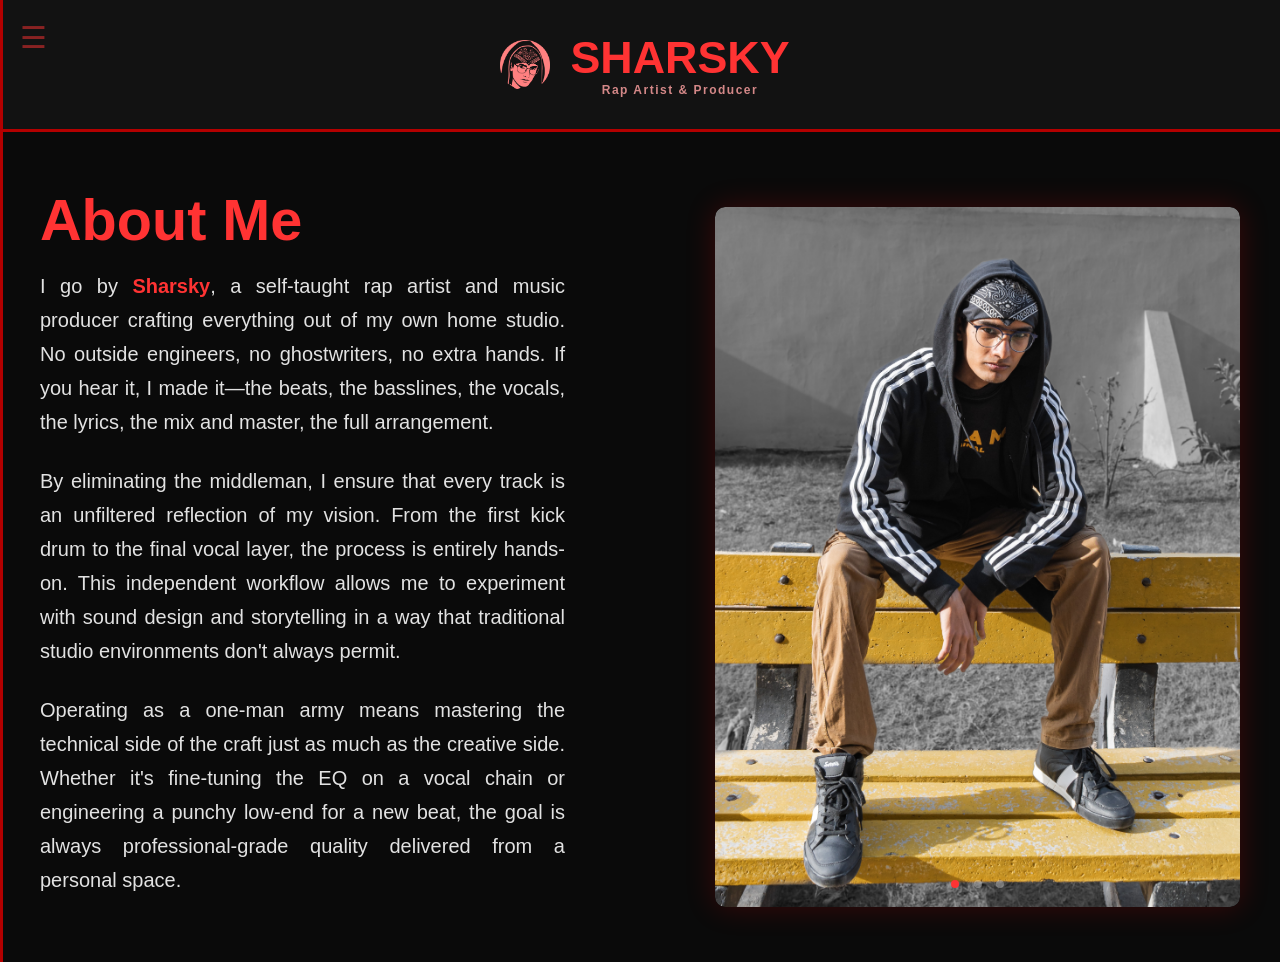
<file: index.html>
<!DOCTYPE html>
<html lang="en">
<head>
    <meta charset="UTF-8">
    <meta name="viewport" content="width=device-width, initial-scale=1.0">
    <title>Sharsky | Home</title>
    <link rel="stylesheet" href="style.css">
    <link rel="stylesheet" href="index.css">
</head>
<body id="home-page" class="preload">

    <input type="checkbox" id="nav-toggle" checked>
    <label for="nav-toggle" id="toggle-btn">☰</label>

    <header>
         <img src="Logos/sharsky-logo.png" alt="Sharsky Logo" class="logo">
         <div class="title-group">
             <h1>SHARSKY</h1> 
             <h5>Rap Artist & Producer</h5>
         </div>
    </header>

    <nav id="sidebar">
        <a href="index.html" id="nav-about">About</a>
        <a href="skills.html" id="nav-skills">Skills</a>
        <a href="music.html" id="nav-music">Music</a>
        <a href="contact.html" id="nav-contact">Contact</a>
    </nav>

    <div class="container">
        <div class="hero-split">
            
            <div class="left-side">
                <h2 class="section-title">About Me</h2>
                <div class="hero-text">
                    <p>
                        I go by <strong>Sharsky</strong>, a self-taught rap artist and music producer crafting everything out of my own home studio.
                         No outside engineers, no ghostwriters, no extra hands. If you hear it, I made it—the beats, the basslines, the vocals, the lyrics, 
                         the mix and master, the full arrangement.
                    </p>    
                    <p>
                        By eliminating the middleman, I ensure that every track is an unfiltered reflection of my vision. 
                        From the first kick drum to the final vocal layer, the process is entirely hands-on. This independent workflow allows me to 
                        experiment with sound design and storytelling in a way that traditional studio environments don't always permit.
                    </p>
                    <p>
                        Operating as a one-man army means mastering the technical side of the craft just as much as the creative side. 
                        Whether it's fine-tuning the EQ on a vocal chain or engineering a punchy low-end for a new beat, the goal is always 
                        professional-grade quality delivered from a personal space.
                    </p>
                </div>
            </div>

            <div class="carousel-wrapper">
                <input type="radio" name="carousel" id="slide1" checked>
                <input type="radio" name="carousel" id="slide2">
                <input type="radio" name="carousel" id="slide3">

                <div class="carousel-images">
                    <div class="slide"><img src="images/DSC03852.jpg" alt="Artist Photo 1"></div>
                    <div class="slide"><img src="images/DSC03897.jpg" alt="Artist Photo 2"></div>
                    <div class="slide"><img src="images/take 1.jpg" alt="Artist Photo 3"></div>
                </div>

                <div class="carousel-dots">
                    <label for="slide1"></label>
                    <label for="slide2"></label>
                    <label for="slide3"></label>
                </div>
            </div>
        </div>
    </div>

    <script>
        window.addEventListener("load", () => {
            setTimeout(() => document.body.classList.remove("preload"), 100);
        });
    </script>
</body>
</html>
</file>
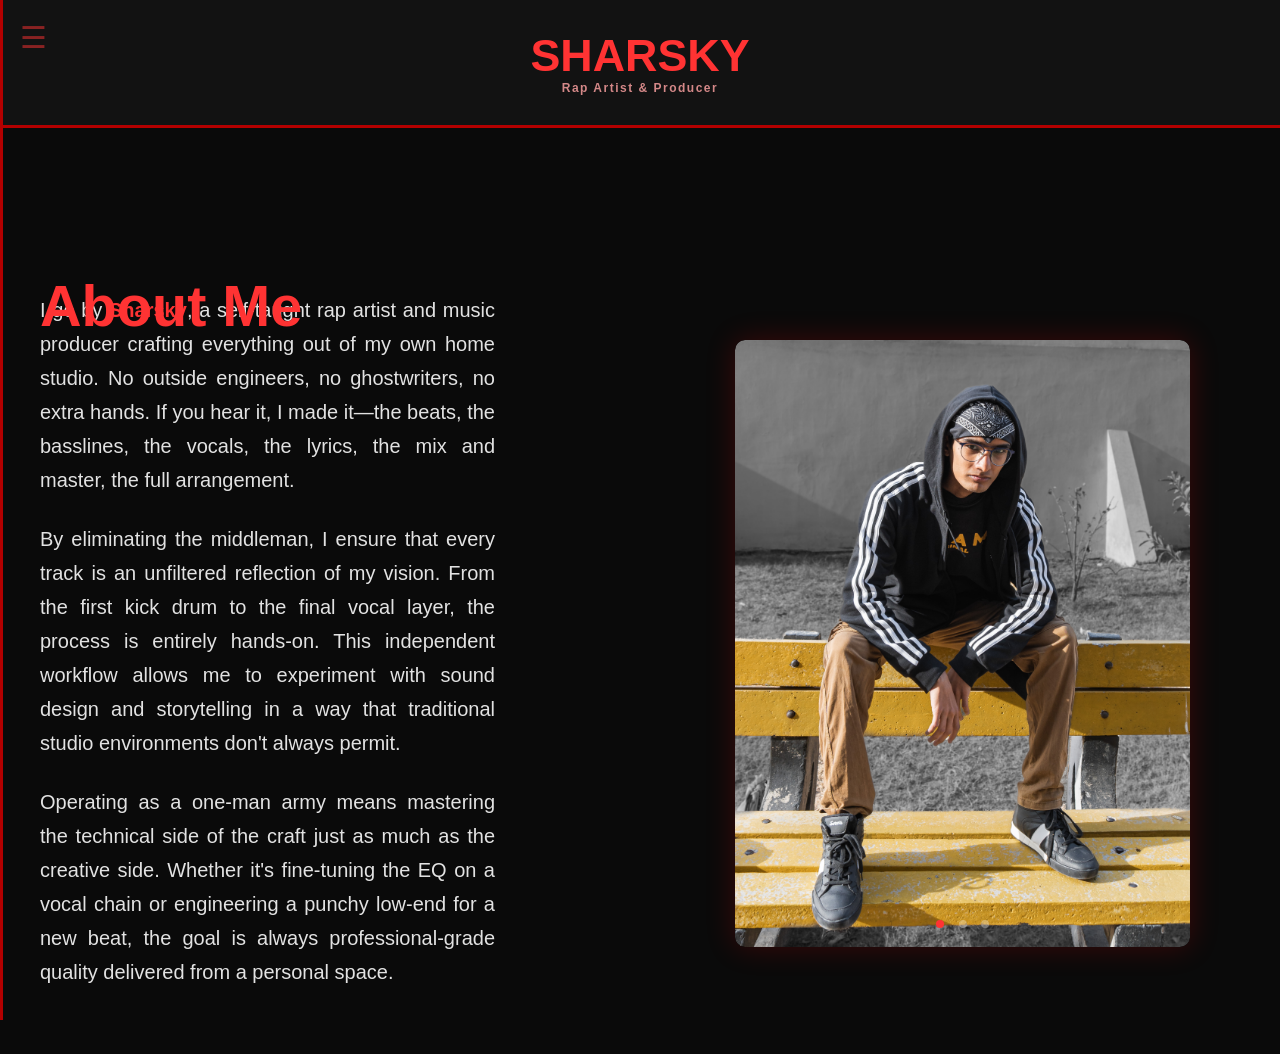
<file: ict project/index.html>
<!DOCTYPE html>
<html lang="en">
<head>
    <meta charset="UTF-8">
    <meta name="viewport" content="width=device-width, initial-scale=1.0">
    <title>Sharsky | Home</title>
    <link rel="stylesheet" href="style.css">
    <link rel="stylesheet" href="index.css">
</head>
<body id="home-page" class="preload">

    <input type="checkbox" id="nav-toggle" checked>
    <label for="nav-toggle" id="toggle-btn">☰</label>

    <header>
         <h1>SHARSKY</h1> 
         <h5>Rap Artist & Producer</h5>
    </header>

    <nav id="sidebar">
        <a href="index.html" id="nav-about">About</a>
        <a href="skills.html" id="nav-skills">Skills</a>
        <a href="music.html" id="nav-music">Music</a>
        <a href="contact.html" id="nav-contact">Contact</a>
    </nav>

    <div class="container">
        <h2 class="section-title">About Me</h2>
        
        <div class="hero-split">
            
            <div class="hero-text">
                <p>
                    I go by <strong>Sharsky</strong>, a self-taught rap artist and music producer crafting everything out of my own home studio.
                     No outside engineers, no ghostwriters, no extra hands. If you hear it, I made it—the beats, the basslines, the vocals, the lyrics, 
                     the mix and master, the full arrangement.
                </p>    
                <p>
                    By eliminating the middleman, I ensure that every track is an unfiltered reflection of my vision. 
                    From the first kick drum to the final vocal layer, the process is entirely hands-on. This independent workflow allows me to 
                    experiment with sound design and storytelling in a way that traditional studio environments don't always permit.
                </p>
                <p>
                    Operating as a one-man army means mastering the technical side of the craft just as much as the creative side. 
                    Whether it's fine-tuning the EQ on a vocal chain or engineering a punchy low-end for a new beat, the goal is always 
                    professional-grade quality delivered from a personal space.
                </p>
            </div>

            <div class="carousel-wrapper">
                <input type="radio" name="carousel" id="slide1" checked>
                <input type="radio" name="carousel" id="slide2">
                <input type="radio" name="carousel" id="slide3">

                <div class="carousel-images">
                    <div class="slide"><img src="images/DSC03852.jpg" alt="Artist Photo 1"></div>
                    <div class="slide"><img src="images/DSC03897.jpg" alt="Artist Photo 2"></div>
                    <div class="slide"><img src="images/take 1.jpg" alt="Artist Photo 3"></div>
                </div>

                <div class="carousel-dots">
                    <label for="slide1"></label>
                    <label for="slide2"></label>
                    <label for="slide3"></label>
                </div>
            </div>
        </div>
    </div>

    <script>
        window.addEventListener("load", () => {
            setTimeout(() => document.body.classList.remove("preload"), 100);
        });
    </script>
</body>
</html>
</file>
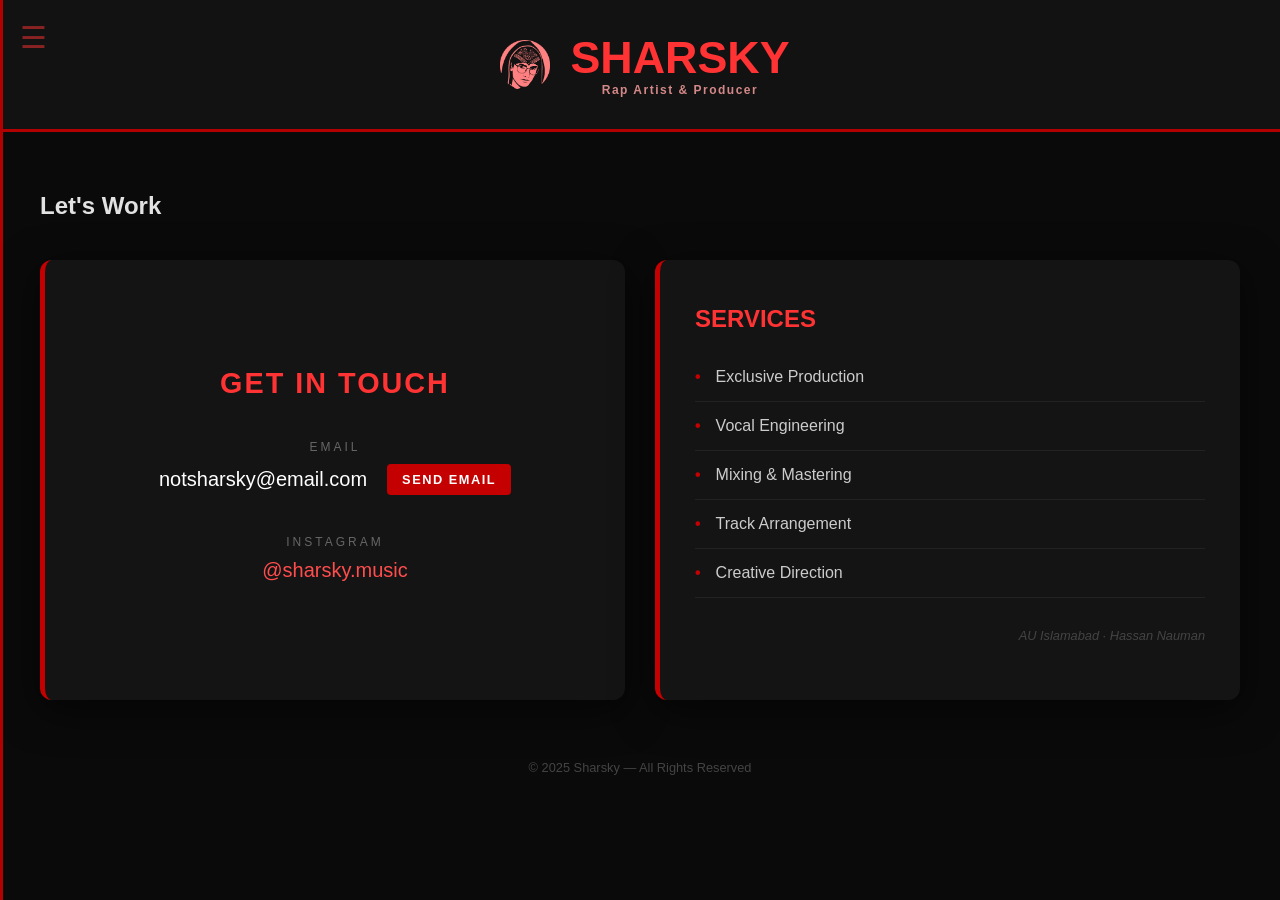
<file: contact.html>
<!DOCTYPE html>
<html lang="en">
<head>
    <meta charset="UTF-8">
    <meta name="viewport" content="width=device-width, initial-scale=1.0">
    <title>Sharsky | Contact</title>
    <link rel="stylesheet" href="style.css">
    <link rel="stylesheet" href="contact.css">
</head>
<body id="contact-page" class="preload">

    <input type="checkbox" id="nav-toggle" checked>
    <label for="nav-toggle" id="toggle-btn">☰</label>

    <header>
         <img src="Logos/sharsky-logo.png" alt="Sharsky Logo" class="logo">
         <div class="title-group">
             <h1>SHARSKY</h1> 
             <h5>Rap Artist & Producer</h5>
         </div>
    </header>

    <nav id="sidebar">
        <a href="index.html" id="nav-about">About</a>
        <a href="skills.html" id="nav-skills">Skills</a>
        <a href="music.html" id="nav-music">Music</a>
        <a href="contact.html" id="nav-contact">Contact</a>
    </nav>

    <div class="container">
        <h2 class="section-title">Let's Work</h2>
        
        <div class="contact-wrapper">
            <div class="contact-card">
                <h3>Get In Touch</h3>
                <div class="contact-methods">
                    <div class="method">
                        <span class="label">Email</span>
                        <div class="email-row">
                            <span class="value">notsharsky@email.com</span>
                            <a href="mailto:notsharsky@email.com" class="action-btn">Send Email</a>
                        </div>
                    </div>
                    <div class="method">
                        <span class="label">Instagram</span>
                        <a href="https://instagram.com/sharsky.music" target="_blank" class="instagram-link">@sharsky.music</a>
                    </div>
                </div>
            </div>

            <div class="services-card">
                <h3>Services</h3>
                <ul class="services-list">
                    <li>Exclusive Production</li>
                    <li>Vocal Engineering</li>
                    <li>Mixing & Mastering</li>
                    <li>Track Arrangement</li>
                    <li>Creative Direction</li>
                </ul>
                <p class="uni-tag">AU Islamabad · Hassan Nauman</p>
            </div>
        </div>

        <footer>© 2025 Sharsky — All Rights Reserved</footer>
    </div>

    <script>
        window.addEventListener("load", () => {
            setTimeout(() => document.body.classList.remove("preload"), 100);
        });
    </script>
</body>
</html>
</file>
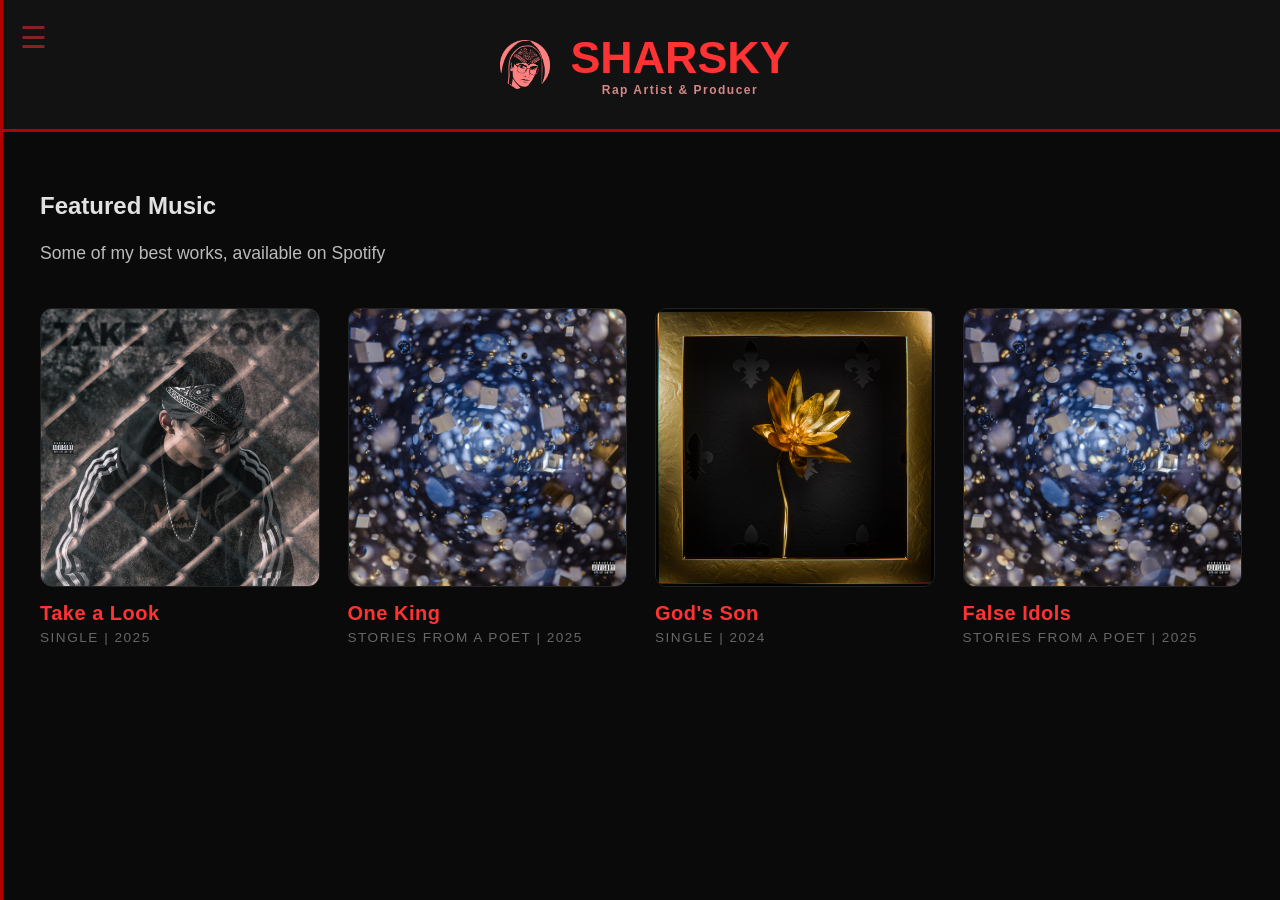
<file: music.html>
<!DOCTYPE html>
<html lang="en">
<head>
    <meta charset="UTF-8">
    <meta name="viewport" content="width=device-width, initial-scale=1.0">
    <title>Sharsky | Music</title>
    <link rel="stylesheet" href="style.css">
    <link rel="stylesheet" href="music.css">
</head>
<body id="music-page" class="preload">

    <input type="checkbox" id="nav-toggle" checked>
    <label for="nav-toggle" id="toggle-btn">☰</label>

    <header>
         <img src="Logos/sharsky-logo.png" alt="Sharsky Logo" class="logo">
         <div class="title-group">
             <h1>SHARSKY</h1> 
             <h5>Rap Artist & Producer</h5>
         </div>
    </header>

    <nav id="sidebar">
        <a href="index.html" id="nav-about">About</a>
        <a href="skills.html" id="nav-skills">Skills</a>
        <a href="music.html" id="nav-music">Music</a>
        <a href="contact.html" id="nav-contact">Contact</a>
    </nav>

    <div class="container">
        <h2 class="section-title">Featured Music</h2>
        <p class="section-intro">
            Some of my best works, available on Spotify
        </p>
        
        <div class="music-grid">
            <a href="YOUR_LINK_HERE" target="_blank" class="music-card">
                <div class="album-art-wrapper">
                    <img src="Album covers/take a look cover m2.jpg" alt="Take a Look cover art">
                    <div class="play-overlay">▶</div>
                </div>
                <h3 class="song-title">Take a Look</h3>
                <span class="release-info">Single | 2025</span>
            </a>

            <a href="YOUR_LINK_HERE" target="_blank" class="music-card">
                <div class="album-art-wrapper">
                    <img src="Album covers/comp0006.jpg" alt="SFAP album cover">
                    <div class="play-overlay">▶</div>
                </div>
                <h3 class="song-title">One King</h3>
                <span class="release-info">Stories From a Poet | 2025</span>
            </a>

            <a href="YOUR_LINK_HERE" target="_blank" class="music-card">
                <div class="album-art-wrapper">
                    <img src="Album covers/flower frame m1.jpg" alt="God's Son cover art">
                    <div class="play-overlay">▶</div>
                </div>
                <h3 class="song-title">God's Son</h3>
                <span class="release-info">Single | 2024</span>
            </a>

            <a href="YOUR_LINK_HERE" target="_blank" class="music-card">
                <div class="album-art-wrapper">
                    <img src="Album covers/comp0006.jpg" alt="SFAP album cover">
                    <div class="play-overlay">▶</div>
                </div>
                <h3 class="song-title">False Idols</h3>
                <span class="release-info">Stories From a Poet | 2025</span>
            </a>
        </div>
    </div>

    <script>
        window.addEventListener("load", () => {
            setTimeout(() => document.body.classList.remove("preload"), 100);
        });
    </script>
</body>
</html>
</file>
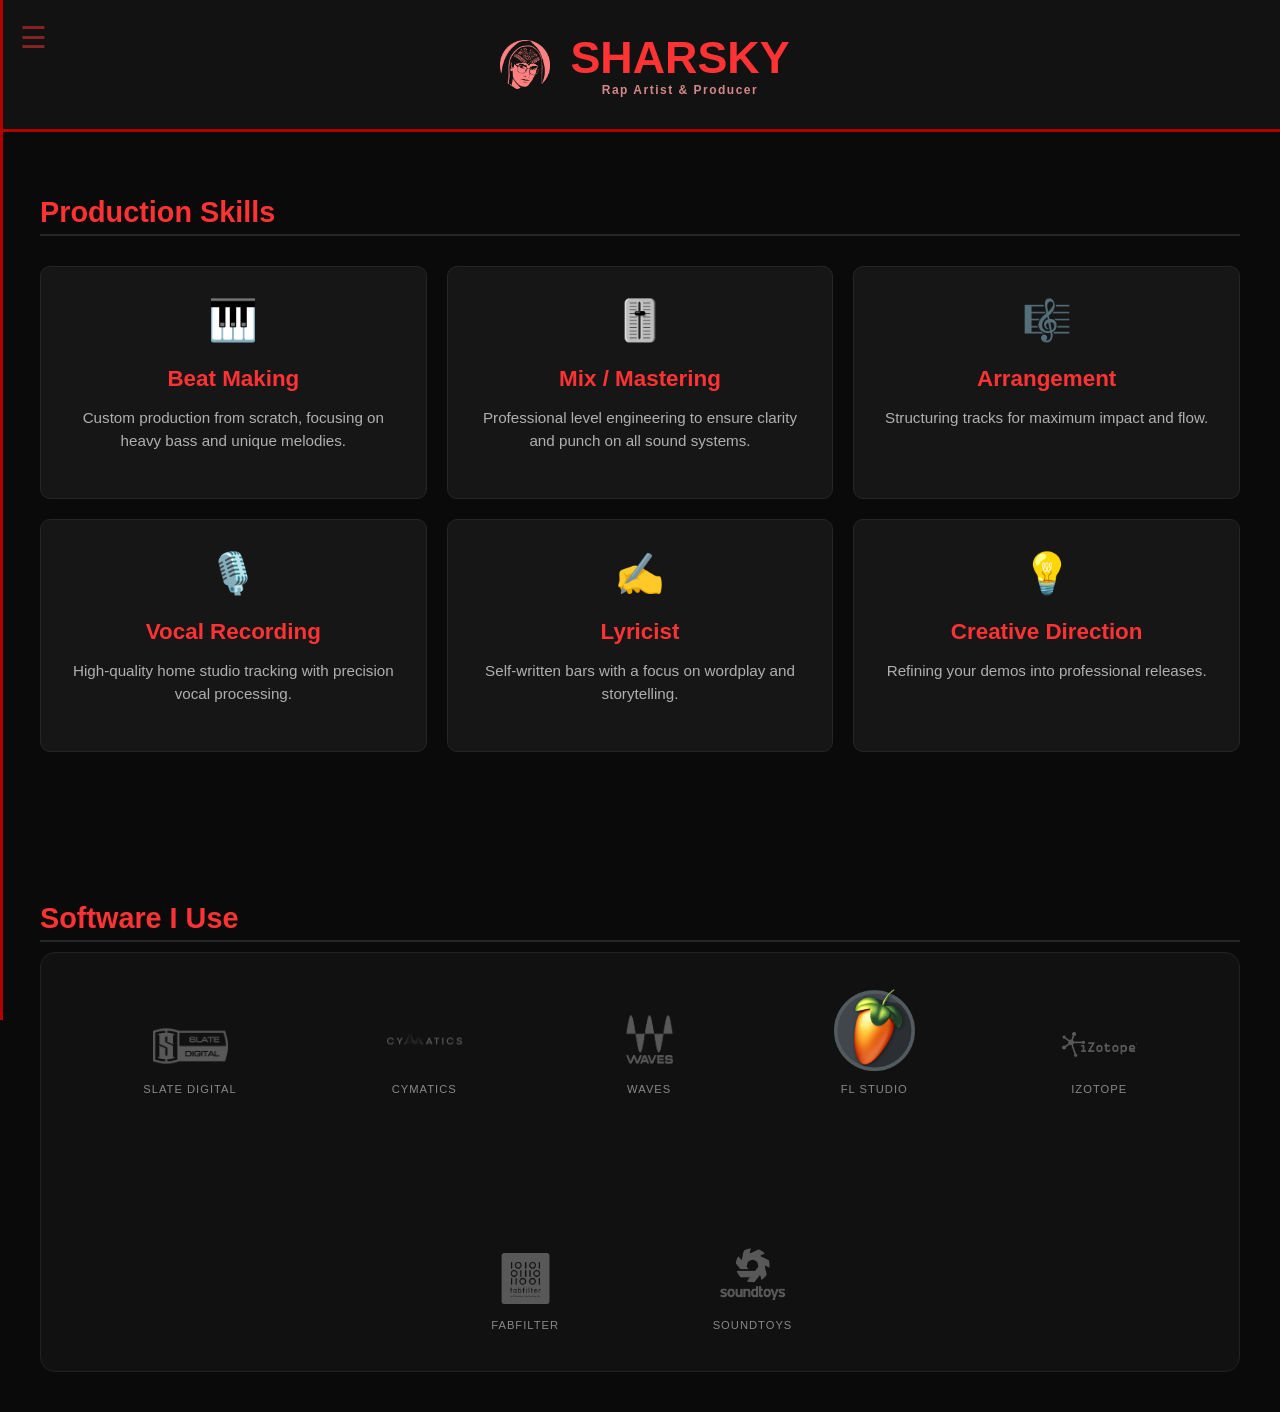
<file: skills.html>
<!DOCTYPE html>
<html lang="en">
<head>
    <meta charset="UTF-8">
    <meta name="viewport" content="width=device-width, initial-scale=1.0">
    <title>Sharsky | Skills</title>
    <link rel="stylesheet" href="style.css">
    <link rel="stylesheet" href="skills.css">
</head>
<body id="skills-page" class="preload">

    <input type="checkbox" id="nav-toggle" checked>
    <label for="nav-toggle" id="toggle-btn">☰</label>

    <header>
         <img src="Logos/sharsky-logo.png" alt="Sharsky Logo" class="logo">
         <div class="title-group">
             <h1>SHARSKY</h1> 
             <h5>Rap Artist & Producer</h5>
         </div>
    </header>

    <nav id="sidebar">
        <a href="index.html" id="nav-about">About</a>
        <a href="skills.html" id="nav-skills">Skills</a>
        <a href="music.html" id="nav-music">Music</a>
        <a href="contact.html" id="nav-contact">Contact</a>
    </nav>

    <div class="container">
        <section id="skills">
            <h2 class="section-title">Production Skills</h2>
            
            <div class="skills-grid">
                <a class="skill-card" href="https://open.spotify.com/track/4jI5se0fXR3j3kUO7nXFr8?si=4bb94dbb387c4f5d" aria-label="Beat Making">
                    <div class="skill-icon">🎹</div>
                    <h3>Beat Making</h3>
                    <p>Custom production from scratch, focusing on heavy bass and unique melodies.</p>
                </a>

                <a class="skill-card" href="https://open.spotify.com/track/6cTHqk5XHjWvR2MzRqSigF?si=e1ae248c1cd5406e" aria-label="Mix / Mastering">
                    <div class="skill-icon">🎚️</div>
                    <h3>Mix / Mastering</h3>
                    <p>Professional level engineering to ensure clarity and punch on all sound systems.</p>
                </a>

                <a class="skill-card" href="https://open.spotify.com/track/2fVs8PgSfAaW9rkfHLEGgN?si=7193a441fe004946" aria-label="Arrangement">
                    <div class="skill-icon">🎼</div>
                    <h3>Arrangement</h3>
                    <p>Structuring tracks for maximum impact and flow.</p>
                </a>

                <a class="skill-card" href="https://open.spotify.com/track/2fVs8PgSfAaW9rkfHLEGgN?si=7193a441fe004946" aria-label="Vocal Recording">
                    <div class="skill-icon">🎙️</div>
                    <h3>Vocal Recording</h3>
                    <p>High-quality home studio tracking with precision vocal processing.</p>
                </a>

                <a class="skill-card" href="https://open.spotify.com/track/3n8GxJ9kgF0fQjk8PGbE97?si=9de168f0fda74b6a" aria-label="Lyricist">
                    <div class="skill-icon">✍️</div>
                    <h3>Lyricist</h3>
                    <p>Self-written bars with a focus on wordplay and storytelling.</p>
                </a>

                <a class="skill-card" href="contact.html" aria-label="Creative Direction">
                    <div class="skill-icon">💡</div>
                    <h3>Creative Direction</h3>
                    <p>Refining your demos into professional releases.</p>
                </a>
            </div>
        </section>
    
<section id="software">
    <h2 class="section-title">Software I Use</h2>
    <div class="software-row">
        <a href="https://slatedigital.com" target="_blank" class="software-item side-logo">
            <img src="Logos/slate digital.png" alt="Slate Digital">
            <span>Slate Digital</span>
        </a>
        <a href="https://cymatics.fm/" target="_blank" class="software-item side-logo">
            <img src="Logos/cymatics.png" alt="cymatics">
            <span>cymatics</span>
        </a>
        <a href="https://www.waves.com/" target="_blank" class="software-item side-logo">
            <img src="Logos/waves.png" alt="Waves">
            <span>Waves</span>
        </a>

        <a href="https://www.image-line.com/" target="_blank" class="software-item middle-logo">
            <img src="Logos/fl studio.webp" alt="FL Studio">
            <span>FL Studio</span>
        </a>

        <a href="https://www.izotope.com/" target="_blank" class="software-item side-logo">
            <img src="Logos/izotope.png" alt="iZotope">
            <span>iZotope</span>
        </a>
        <a href="https://www.fabfilter.com/" target="_blank" class="software-item side-logo">
            <img src="Logos/fabfilter.png" alt="FabFilter">
            <span>FabFilter</span>
        </a>
        <a href="https://Soundtoys.com/" target="_blank" class="software-item side-logo">
            <img src="Logos/soundtoys.png" alt="Soundtoys">
            <span>Soundtoys</span>
        </a>
    </div>
</section>
    </div>

    <script>
        window.addEventListener("load", () => {
            setTimeout(() => {
                document.body.classList.remove("preload");
            }, 100);
        });
    </script>
</body>
</html>
</file>
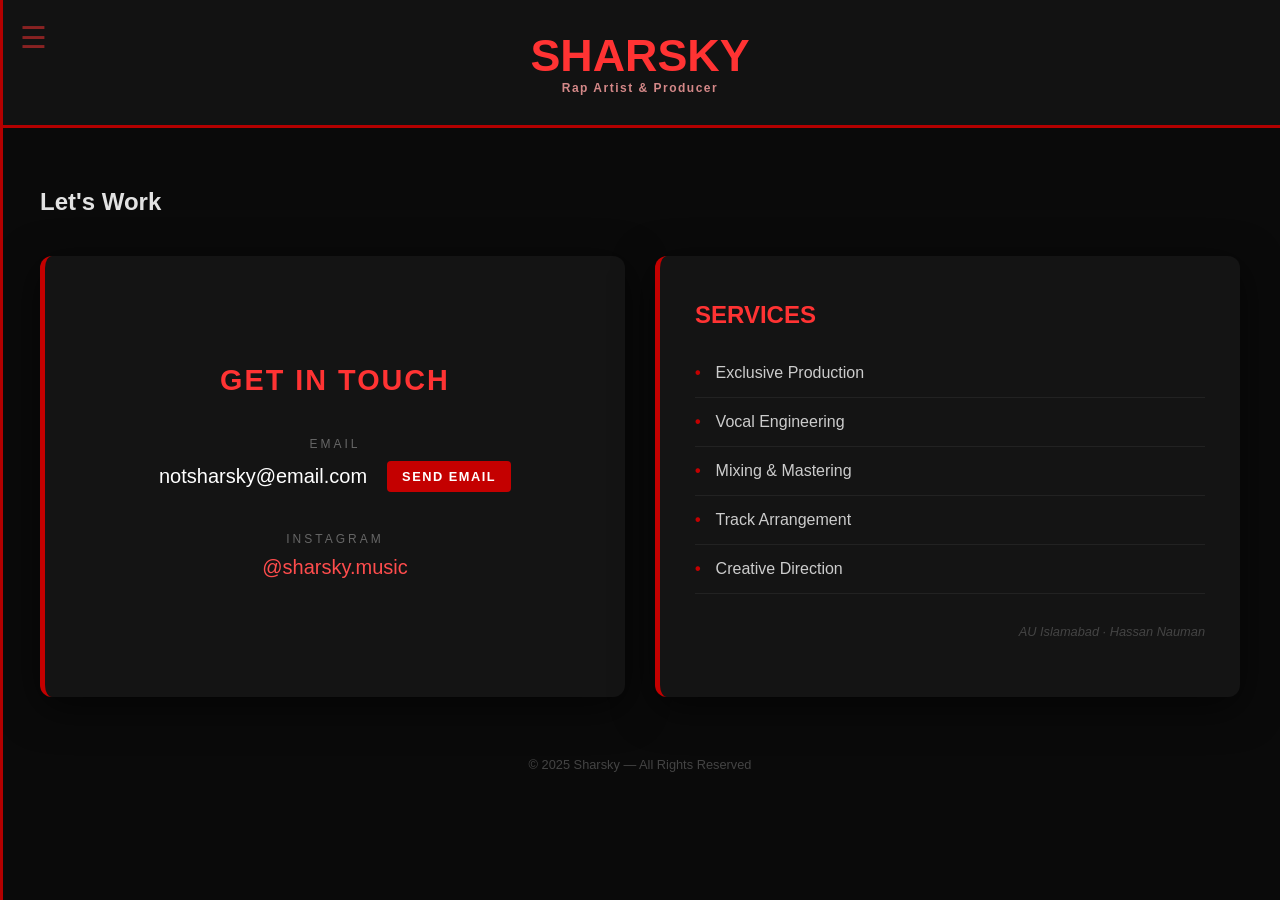
<file: ict project/contact.html>
<!DOCTYPE html>
<html lang="en">
<head>
    <meta charset="UTF-8">
    <meta name="viewport" content="width=device-width, initial-scale=1.0">
    <title>Sharsky | Contact</title>
    <link rel="stylesheet" href="style.css">
    <link rel="stylesheet" href="contact.css">
</head>
<body id="contact-page" class="preload">

    <input type="checkbox" id="nav-toggle" checked>
    <label for="nav-toggle" id="toggle-btn">☰</label>

    <header>
         <h1>SHARSKY</h1> 
         <h5>Rap Artist & Producer</h5>
    </header>

    <nav id="sidebar">
        <a href="index.html" id="nav-about">About</a>
        <a href="skills.html" id="nav-skills">Skills</a>
        <a href="music.html" id="nav-music">Music</a>
        <a href="contact.html" id="nav-contact">Contact</a>
    </nav>

    <div class="container">
        <h2 class="section-title">Let's Work</h2>
        
        <div class="contact-wrapper">
            <div class="contact-card">
                <h3>Get In Touch</h3>
                <div class="contact-methods">
                    <div class="method">
                        <span class="label">Email</span>
                        <div class="email-row">
                            <span class="value">notsharsky@email.com</span>
                            <a href="mailto:notsharsky@email.com" class="action-btn">Send Email</a>
                        </div>
                    </div>
                    <div class="method">
                        <span class="label">Instagram</span>
                        <a href="https://instagram.com/sharsky.music" target="_blank" class="instagram-link">@sharsky.music</a>
                    </div>
                </div>
            </div>

            <div class="services-card">
                <h3>Services</h3>
                <ul class="services-list">
                    <li>Exclusive Production</li>
                    <li>Vocal Engineering</li>
                    <li>Mixing & Mastering</li>
                    <li>Track Arrangement</li>
                    <li>Creative Direction</li>
                </ul>
                <p class="uni-tag">AU Islamabad · Hassan Nauman</p>
            </div>
        </div>

        <footer>© 2025 Sharsky — All Rights Reserved</footer>
    </div>

    <script>
        window.addEventListener("load", () => {
            setTimeout(() => document.body.classList.remove("preload"), 100);
        });
    </script>
</body>
</html>
</file>
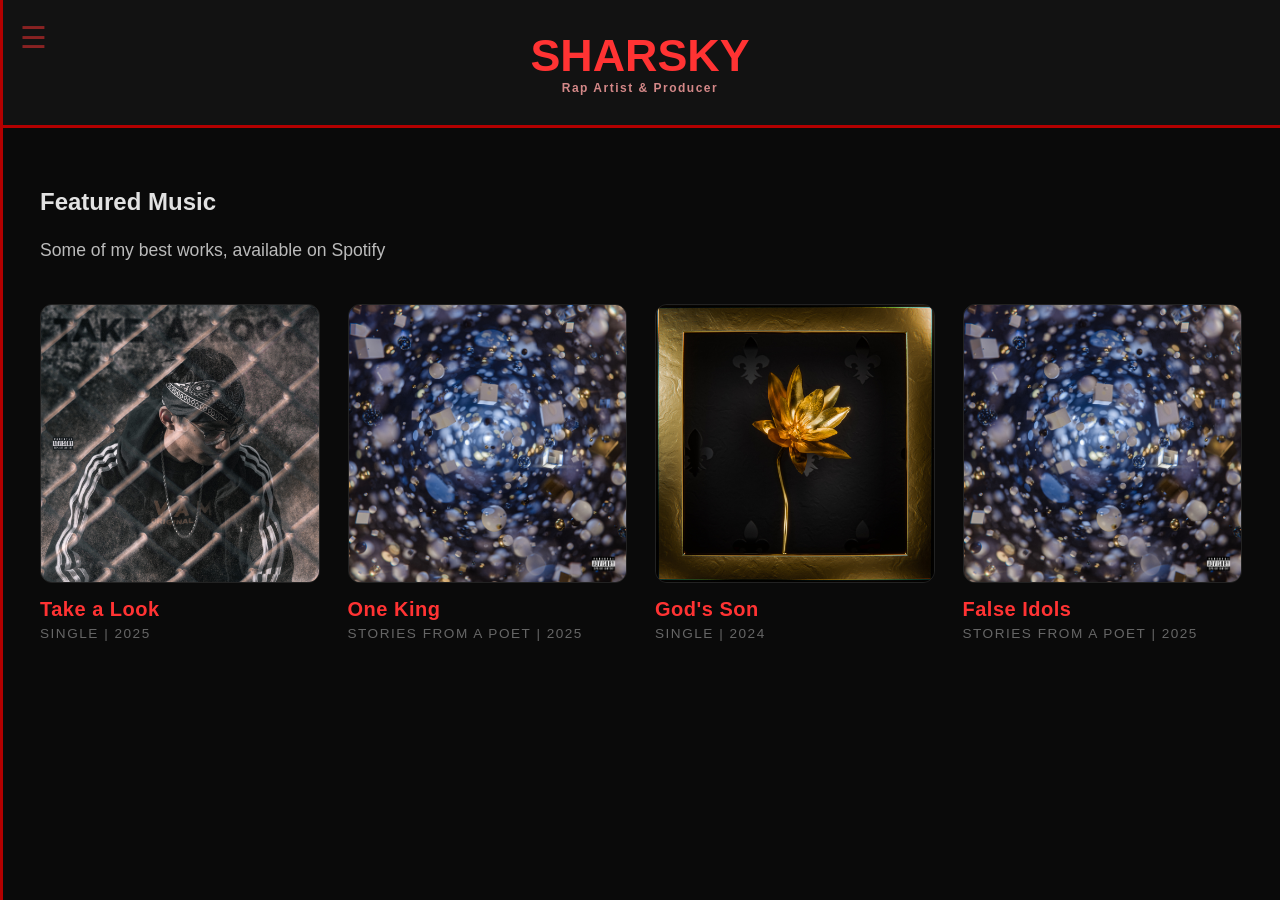
<file: ict project/music.html>
<!DOCTYPE html>
<html lang="en">
<head>
    <meta charset="UTF-8">
    <meta name="viewport" content="width=device-width, initial-scale=1.0">
    <title>Sharsky | Music</title>
    <link rel="stylesheet" href="style.css">
    <link rel="stylesheet" href="music.css">
</head>
<body id="music-page" class="preload">

    <input type="checkbox" id="nav-toggle" checked>
    <label for="nav-toggle" id="toggle-btn">☰</label>

    <header>
         <h1>SHARSKY</h1> 
         <h5>Rap Artist & Producer</h5>
    </header>

    <nav id="sidebar">
        <a href="index.html" id="nav-about">About</a>
        <a href="skills.html" id="nav-skills">Skills</a>
        <a href="music.html" id="nav-music">Music</a>
        <a href="contact.html" id="nav-contact">Contact</a>
    </nav>

    <div class="container">
        <h2 class="section-title">Featured Music</h2>
        <p class="section-intro">
            Some of my best works, available on Spotify
        </p>
        
        <div class="music-grid">
            <a href="YOUR_LINK_HERE" target="_blank" class="music-card">
                <div class="album-art-wrapper">
                    <img src="Album covers/take a look cover m2.jpg" alt="Take a Look cover art">
                    <div class="play-overlay">▶</div>
                </div>
                <h3 class="song-title">Take a Look</h3>
                <span class="release-info">Single | 2025</span>
            </a>

            <a href="YOUR_LINK_HERE" target="_blank" class="music-card">
                <div class="album-art-wrapper">
                    <img src="Album covers/comp0006.jpg" alt="SFAP album cover">
                    <div class="play-overlay">▶</div>
                </div>
                <h3 class="song-title">One King</h3>
                <span class="release-info">Stories From a Poet | 2025</span>
            </a>

            <a href="YOUR_LINK_HERE" target="_blank" class="music-card">
                <div class="album-art-wrapper">
                    <img src="Album covers/flower frame m1.jpg" alt="God's Son cover art">
                    <div class="play-overlay">▶</div>
                </div>
                <h3 class="song-title">God's Son</h3>
                <span class="release-info">Single | 2024</span>
            </a>

            <a href="YOUR_LINK_HERE" target="_blank" class="music-card">
                <div class="album-art-wrapper">
                    <img src="Album covers/comp0006.jpg" alt="SFAP album cover">
                    <div class="play-overlay">▶</div>
                </div>
                <h3 class="song-title">False Idols</h3>
                <span class="release-info">Stories From a Poet | 2025</span>
            </a>
        </div>
    </div>

    <script>
        window.addEventListener("load", () => {
            setTimeout(() => document.body.classList.remove("preload"), 100);
        });
    </script>
</body>
</html>
</file>
<file: style.css>
/* GLOBAL THEME */
:root {
    /* padding controller */
    --logo-padding: 10px;
    /* scale controller */
    --logo-scale: 1;
}
body {
    font-family: Arial, sans-serif;
    background: #0a0a0a;
    color: #e2e2e2;
    margin: 0;
    padding: 0;
}

header {
    background: #121212;
    padding: 30px;
    border-bottom: 3px solid #b30000;
    display: flex;
    align-items: center;
    justify-content: center;
}

.title-group {
    display: flex;
    flex-direction: column;
    align-items: center;
}

.logo {
    width: 50px;
    height: auto;
    margin-right: 10px;
    padding: var(--logo-padding);
    transform: scale(var(--logo-scale));
}

header h1 { margin: 0; font-size: 2.8rem; color: #ff3333; }
header h5 { margin: 0; font-size: 0.75rem; color: #d48888; letter-spacing: 1.5px; }


#nav-toggle { display: none; }

#sidebar {
    width: 230px;
    background: #121212;
    position: fixed;
    top: 0;
    left: 0;
    height: 100vh;
    padding-top: 120px;
    border-right: 3px solid #b30000;
    transition: transform 0.3s ease;
    z-index: 1000;
}

#sidebar a {
    display: block;
    color: #ff4d4d;
    padding: 15px 25px;
    text-decoration: none;
    font-weight: bold;
}


#home-page #nav-about, #skills-page #nav-skills, 
#music-page #nav-music, #contact-page #nav-contact {
    background: #b30000;
    color: white;
}


#toggle-btn {
    position: fixed;
    top: 20px;
    left: 20px;
    

    z-index: 9999; 
    
    font-size: 30px;
    cursor: pointer;
    color: #ff3333;
    

    opacity: 0.5;
    

    transition: all 0.4s cubic-bezier(0.4, 0, 0.2, 1);
}


#toggle-btn:hover {
    opacity: 1;
    transform: scale(1.1);
    text-shadow: 0 0 15px rgba(255, 51, 51, 0.8);
}
.container {
    padding: 40px;
    padding-left: 260px;
    transition: padding-left 0.3s ease;
}


#nav-toggle:checked ~ #sidebar { transform: translateX(-230px); }
#nav-toggle:checked ~ .container { padding-left: 40px; }


.preload * { transition: none !important; }
</file>
<file: index.css>
.hero-split {
    display: flex;
    align-items: center;
    gap: 150px;
    margin-top: 20px;
    width: 100%;
}

.left-side {
    flex: 1;
    max-width: 800px;
}

.hero-text {
    margin-top: 20px;
}

.hero-text p {
    font-size: 1.25rem;
    line-height: 1.7;
    margin-bottom: 25px;
    text-align: justify; 
    color: #e2e2e2;
}

.hero-text strong {
    color: #ff3333;
}


.carousel-wrapper {
    flex: 1; 
    position: relative;
    width: 100%; 
    max-width: 700px;
    overflow: hidden;
    border-radius: 10px;
    box-shadow: 0px 0px 30px rgba(255, 0, 0, 0.2);
}


.slide img {
    width: 100%;
    height: auto;
    display: block;
    border-radius: 10px;
}


input[type="radio"][name="carousel"] {
    position: absolute;
    opacity: 0;
    pointer-events: none;
}


.carousel-images {
    display: flex;
    width: 300%;
    transition: transform 0.6s cubic-bezier(0.4, 0, 0.2, 1);
}

.slide { width: 33.33%; }
.slide img { width: 100%; display: block; border-radius: 10px; }

#slide1:checked ~ .carousel-images { transform: translateX(0%); }
#slide2:checked ~ .carousel-images { transform: translateX(-33.33%); }
#slide3:checked ~ .carousel-images { transform: translateX(-66.66%); }

.carousel-dots {
    position: absolute;
    bottom: 15px;
    width: 100%;
    text-align: center;
}

.carousel-dots label {
    display: inline-block;
    width: 8px;
    height: 8px;
    background: rgba(255, 255, 255, 0.3);
    border-radius: 50%;
    margin: 0 5px;
    cursor: pointer;
    transition: background 0.3s;
}

#slide1:checked ~ .carousel-dots label:nth-child(1),
#slide2:checked ~ .carousel-dots label:nth-child(2),
#slide3:checked ~ .carousel-dots label:nth-child(3) {
    background: #ff3333;
}


@media (max-width: 800px) {
    .hero-split {
        flex-direction: column-reverse; 
    }
}


#home-page .section-title {
    margin-top: 0;
    margin-bottom: 20px;
    font-size: 3.6rem; 
    color: #ff3333;
    font-weight: 700;
    line-height: 1;
}
</file>
<file: ict project/style.css>
/* GLOBAL THEME */
body {
    font-family: Arial, sans-serif;
    background: #0a0a0a;
    color: #e2e2e2;
    margin: 0;
    padding: 0;
}

header {
    background: #121212;
    padding: 30px;
    text-align: center;
    border-bottom: 3px solid #b30000;
}

header h1 { margin: 0; font-size: 2.8rem; color: #ff3333; }
header h5 { margin: 0; font-size: 0.75rem; color: #d48888; letter-spacing: 1.5px; }

/* SIDEBAR & TOGGLE LOGIC */
#nav-toggle { display: none; }

#sidebar {
    width: 230px;
    background: #121212;
    position: fixed;
    top: 0;
    left: 0;
    height: 100vh;
    padding-top: 120px;
    border-right: 3px solid #b30000;
    transition: transform 0.3s ease;
    z-index: 1000;
}

#sidebar a {
    display: block;
    color: #ff4d4d;
    padding: 15px 25px;
    text-decoration: none;
    font-weight: bold;
}

/* Active State via Body ID */
#home-page #nav-about, #skills-page #nav-skills, 
#music-page #nav-music, #contact-page #nav-contact {
    background: #b30000;
    color: white;
}

/* --- GLOBAL HAMBURGER BUTTON --- */
#toggle-btn {
    position: fixed;
    top: 20px;
    left: 20px;
    
    /* Ensures button stays above the sidebar */
    z-index: 9999; 
    
    font-size: 30px;
    cursor: pointer;
    color: #ff3333; /* Brand red */
    
    /* Fade out to 50% when not hovered */
    opacity: 0.5;
    
    /* Smooth transition for manual hover only */
    transition: all 0.4s cubic-bezier(0.4, 0, 0.2, 1);
}

/* Hover State: Full brightness and glow */
#toggle-btn:hover {
    opacity: 1;
    transform: scale(1.1);
    text-shadow: 0 0 15px rgba(255, 51, 51, 0.8);
}
.container {
    padding: 40px;
    padding-left: 260px;
    transition: padding-left 0.3s ease;
}

/* Collapsed States */
#nav-toggle:checked ~ #sidebar { transform: translateX(-230px); }
#nav-toggle:checked ~ .container { padding-left: 40px; }

/* Preload Fix */
.preload * { transition: none !important; }
</file>
<file: ict project/index.css>
/* SPLIT LAYOUT LOGIC */
.hero-split {
    display: flex;
    align-items: center;
    gap: 40px;
    margin-top: 20px;
    width: 100%; /* Ensure it uses full container width */
}

.hero-text {
    flex: 1; /* Takes up 50% */
    max-width: 800px;
}

.hero-text p {
    font-size: 1.25rem;
    line-height: 1.7;
    margin-bottom: 25px;
    text-align: justify; /* This makes the text look more like a solid block */
    color: #e2e2e2;
}

.hero-text strong {
    color: #ff3333;
}

/* CAROUSEL ON THE RIGHT - NOW EQUAL SIZE */
.carousel-wrapper {
    flex: 1; /* Takes up 50% */
    position: relative;
    margin-left: 200px;
    margin-right: 50px;
    width: 100%; /* Allow it to grow to fill its flex half */
    max-width: 700px; /* Removed the 450px restriction to keep it equal */
    overflow: hidden;
    border-radius: 10px;
    box-shadow: 0px 0px 30px rgba(255, 0, 0, 0.2);
}

/* Ensure images fill the equalized space */
.slide img {
    width: 100%;
    height: auto;
    display: block;
    border-radius: 10px;
}

/* ... keep the rest of your carousel logic (dots, sliding, etc.) as is ... */

/* HIDE DEFAULT RADIO DOTS AT TOP */
input[type="radio"][name="carousel"] {
    position: absolute;
    opacity: 0;
    pointer-events: none;
}

/* CAROUSEL SLIDING LOGIC */
.carousel-images {
    display: flex;
    width: 300%;
    transition: transform 0.6s cubic-bezier(0.4, 0, 0.2, 1);
}

.slide { width: 33.33%; }
.slide img { width: 100%; display: block; border-radius: 10px; }

#slide1:checked ~ .carousel-images { transform: translateX(0%); }
#slide2:checked ~ .carousel-images { transform: translateX(-33.33%); }
#slide3:checked ~ .carousel-images { transform: translateX(-66.66%); }

/* STYLE THE DOTS AT THE BOTTOM */
.carousel-dots {
    position: absolute;
    bottom: 15px;
    width: 100%;
    text-align: center;
}

.carousel-dots label {
    display: inline-block;
    width: 8px;
    height: 8px;
    background: rgba(255, 255, 255, 0.3);
    border-radius: 50%;
    margin: 0 5px;
    cursor: pointer;
    transition: background 0.3s;
}

#slide1:checked ~ .carousel-dots label:nth-child(1),
#slide2:checked ~ .carousel-dots label:nth-child(2),
#slide3:checked ~ .carousel-dots label:nth-child(3) {
    background: #ff3333;
}

/* MOBILE RESPONSIVENESS: STACK THEM */
@media (max-width: 800px) {
    .hero-split {
        flex-direction: column-reverse; /* Carousel goes on top for mobile */
    }
}

/* Home page: move About heading lower, make it bigger and red */
#home-page .section-title {
    margin-top: 0;
    font-size: 3.6rem; /* increased size */
    color: #ff3333;
    font-weight: 700;
    transform: translateY(110px); /* push the title down so its top aligns with the carousel */
    line-height: 1;
}
</file>
<file: contact.css>
.contact-wrapper {
    display: flex;
    gap: 30px;
    margin-top: 40px;
    align-items: stretch;
    flex-wrap: wrap;
}
.contact-card, 
.services-card {
    flex: 1;
    min-width: 350px;
    background: #141414;
    padding: 45px 35px;
    border-radius: 12px;
    border-left: 5px solid #c40000;
    box-shadow: 0px 10px 40px rgba(0, 0, 0, 0.6);
    display: flex;
    flex-direction: column;
}


.contact-card {
    justify-content: center; 
    text-align: center;
}

.contact-card h3 {
    color: #ff3333;
    margin-top: 0;
    margin-bottom: 40px;
    font-size: 1.8rem;
    text-transform: uppercase;
    letter-spacing: 2px;
}

.contact-methods {
    display: flex;
    flex-direction: column;
    gap: 40px;
}


.method {
    display: flex;
    flex-direction: column;
    align-items: center;
}

.email-row {
    display: flex;
    align-items: center;
    justify-content: center;
    gap: 20px;
    margin-top: 10px;
}

.method .label {
    display: block;
    font-size: 0.75rem;
    color: #666;
    text-transform: uppercase;
    letter-spacing: 3px;
}

.method .value {
    font-size: 1.25rem;
    color: #ffffff;
    font-weight: 500;
}


.action-btn {
    display: inline-block;
    padding: 8px 15px;
    background: #c40000;
    color: white;
    text-decoration: none;
    border-radius: 4px;
    font-weight: bold;
    text-transform: uppercase;
    letter-spacing: 1.5px;
    font-size: 0.8rem;
    transition: all 0.3s ease;
    white-space: nowrap;
}

.action-btn:hover {
    background: #ff3333;
    transform: scale(1.05);
}

.instagram-link {
    color: #ff4d4d;
    font-size: 1.25rem;
    text-decoration: none;
    padding: 10px;
    transition: color 0.3s ease;
}

.instagram-link:hover {
    color: #fff;
    text-decoration: underline;
}


.services-card h3 {
    color: #ff3333;
    font-size: 1.5rem;
    margin-top: 0;
    margin-bottom: 20px;
    text-transform: uppercase;
}

.services-list {
    list-style: none;
    padding: 0;
    margin: 0;
}

.services-list li {
    padding: 15px 0;
    color: #ccc;
    border-bottom: 1px solid #222;
    display: flex;
    align-items: center;
}

.services-list li::before {
    content: "•";
    color: #c40000;
    font-weight: bold;
    margin-right: 15px;
}

.uni-tag {
    margin-top: auto;
    padding-top: 30px;
    font-size: 0.8rem;
    color: #444;
    text-align: right;
    font-style: italic;
}


footer {
    width: 100%;
    text-align: center;
    padding: 60px 0 20px;
    color: #444;
    font-size: 0.8rem;
    clear: both;
}

@media (max-width: 850px) {
    .contact-wrapper { flex-direction: column; }
    .email-row { flex-direction: column; gap: 15px; }
}
</file>
<file: music.css>
/* --- MUSIC PAGE SPECIFIC STYLES --- */

.section-intro {
    font-size: 1.1rem;
    color: #bbb;
    max-width: 800px;
    line-height: 1.6;
    margin-bottom: 40px;
}


.music-grid {
    display: grid;
    grid-template-columns: repeat(auto-fit, minmax(220px, 1fr));
    gap: 30px;
    margin-top: 20px;
}


.music-card {
    text-decoration: none;
    display: flex;
    flex-direction: column;
    transition: transform 0.3s cubic-bezier(0.4, 0, 0.2, 1);
}

.music-card:hover {
    transform: translateY(-10px);
}


.album-art-wrapper {
    position: relative;
    width: 100%;
    aspect-ratio: 1 / 1;
    border-radius: 12px;
    overflow: hidden;
    background: #111;
    border: 1px solid #222;
    margin-bottom: 15px;
}

.album-art-wrapper img {
    width: 100%;
    height: 100%;
    object-fit: cover;
    transition: filter 0.4s ease, transform 0.6s ease;
}


.play-overlay {
    position: absolute;
    top: 0; left: 0;
    width: 100%; height: 100%;
    background: rgba(255, 51, 51, 0.4);
    display: flex;
    justify-content: center;
    align-items: center;
    font-size: 3.5rem;
    color: white;
    opacity: 0;
    transition: opacity 0.3s ease;
    z-index: 2;
}

.music-card:hover .play-overlay {
    opacity: 1;
}

.music-card:hover img {
    filter: brightness(0.5) blur(2px);
    transform: scale(1.1);
}


.song-title {
    margin: 0;
    color: #ff3333;
    font-size: 1.25rem;
    font-weight: 700;
    letter-spacing: 0.5px;
    transition: color 0.3s ease;
}

.release-info {
    margin-top: 5px;
    font-size: 0.85rem;
    color: #666;
    text-transform: uppercase;
    letter-spacing: 1.5px;
}

.music-card:hover .song-title {
    color: #ffffff;
}

@media (max-width: 600px) {
    .music-grid {
        grid-template-columns: 1fr 1fr;
        gap: 15px;
    }
    
    .song-title {
        font-size: 1rem;
    }
}
</file>
<file: skills.css>
:root {

    --logo-width: 75px;
    --logo-gap: 150px;
    --side-opacity: 0.3;    
    --container-height: 70px; 
}

.skills-grid {
    display: grid;
    grid-template-columns: repeat(3, minmax(250px, 1fr));
    gap: 20px;
    margin-top: 30px;
    margin-bottom: 150px;
}

.skill-card {
    background: #161616;
    padding: 30px;
    border-radius: 10px;
    border: 1px solid #262626;
    text-align: center;
    transition: all 0.3s ease;
}

.skill-card:hover {
    border-color: #ff3333;
    transform: translateY(-5px);
    box-shadow: 0px 5px 20px rgba(255, 0, 0, 0.1);
}

.skill-icon {
    font-size: 2.5rem;
    margin-bottom: 15px;
    display: block;
}

.skill-card h3 {
    color: #ff3333;
    margin-bottom: 10px;
    font-size: 1.4rem;
}

.skill-card p {
    color: #b0b0b0;
    font-size: 0.95rem;
    line-height: 1.5;
}

/* SECTION TITLE FROM ORIGINAL */
.section-title {
    color: #ff3333;
    margin-bottom: 10px;
    font-size: 1.8rem;
    border-bottom: 2px solid #262626;
    padding-bottom: 5px;
}


.skill-card {
    display: block;
    text-decoration: none;
    color: inherit;
    cursor: pointer;
}

.skill-card:focus-visible {
    outline: 2px solid #ff3333;
    outline-offset: 4px;
}

.software-row {
    display: flex;
    justify-content: center;
    align-items: flex-end;
    gap: var(--logo-gap);
    background: #111;
    padding: 40px;
    border-radius: 15px;
    border: 1px solid #222;
    flex-wrap: wrap;
}

.software-item {
    text-decoration: none;
    display: flex;
    flex-direction: column;
    align-items: center;
    transition: transform 0.2s ease;
}


.logo-container {
    height: var(--container-height);
    display: flex;
    align-items: center;
    justify-content: center;
}

.software-item img {
    width: var(--logo-width);
    height: auto;
    display: block;
}


.side-logo img { opacity: var(--side-opacity); }
.middle-logo img { opacity: 1; transform: scale(1.1); }


.software-item:hover { 
    transform: translateY(-3px);
}


.software-item span {
    margin-top: 15px;
    font-size: 0.7rem;
    color: #888;
    text-transform: uppercase;
    letter-spacing: 1px;
    white-space: nowrap;
}
</file>
<file: ict project/contact.css>
/* --- CONTACT PAGE GLOBAL LAYOUT --- */

.contact-wrapper {
    display: flex;
    gap: 30px;
    margin-top: 40px;
    align-items: stretch; /* Keeps both cards the same height */
    flex-wrap: wrap;
}

/* BASE CARD STYLING */
.contact-card, 
.services-card {
    flex: 1;
    min-width: 350px;
    background: #141414;
    padding: 45px 35px;
    border-radius: 12px;
    border-left: 5px solid #c40000;
    box-shadow: 0px 10px 40px rgba(0, 0, 0, 0.6);
    display: flex;
    flex-direction: column;
}

/* --- VERTICAL CENTERING --- */
.contact-card {
    justify-content: center; 
    text-align: center;
}

.contact-card h3 {
    color: #ff3333;
    margin-top: 0;
    margin-bottom: 40px;
    font-size: 1.8rem;
    text-transform: uppercase;
    letter-spacing: 2px;
}

.contact-methods {
    display: flex;
    flex-direction: column;
    gap: 40px;
}

/* --- HORIZONTAL EMAIL LAYOUT --- */
.method {
    display: flex;
    flex-direction: column;
    align-items: center;
}

.email-row {
    display: flex;
    align-items: center;
    justify-content: center;
    gap: 20px; /* Pushes email and button apart horizontally */
    margin-top: 10px;
}

.method .label {
    display: block;
    font-size: 0.75rem;
    color: #666;
    text-transform: uppercase;
    letter-spacing: 3px;
}

.method .value {
    font-size: 1.25rem;
    color: #ffffff;
    font-weight: 500;
}

/* --- ACTION BUTTON --- */
.action-btn {
    display: inline-block;
    padding: 8px 15px;
    background: #c40000;
    color: white;
    text-decoration: none;
    border-radius: 4px;
    font-weight: bold;
    text-transform: uppercase;
    letter-spacing: 1.5px;
    font-size: 0.8rem;
    transition: all 0.3s ease;
    white-space: nowrap;
}

.action-btn:hover {
    background: #ff3333;
    transform: scale(1.05);
}

.instagram-link {
    color: #ff4d4d;
    font-size: 1.25rem;
    text-decoration: none;
    padding: 10px;
    transition: color 0.3s ease;
}

.instagram-link:hover {
    color: #fff;
    text-decoration: underline;
}

/* --- SERVICES CARD --- */
.services-card h3 {
    color: #ff3333;
    font-size: 1.5rem;
    margin-top: 0;
    margin-bottom: 20px;
    text-transform: uppercase;
}

.services-list {
    list-style: none;
    padding: 0;
    margin: 0;
}

.services-list li {
    padding: 15px 0;
    color: #ccc;
    border-bottom: 1px solid #222;
    display: flex;
    align-items: center;
}

.services-list li::before {
    content: "•";
    color: #c40000;
    font-weight: bold;
    margin-right: 15px;
}

.uni-tag {
    margin-top: auto;
    padding-top: 30px;
    font-size: 0.8rem;
    color: #444;
    text-align: right;
    font-style: italic;
}

/* --- FOOTER FIX --- */
footer {
    width: 100%;
    text-align: center;
    padding: 60px 0 20px;
    color: #444;
    font-size: 0.8rem;
    clear: both;
}

/* --- RESPONSIVE MOBILE TWEAK --- */
@media (max-width: 850px) {
    .contact-wrapper { flex-direction: column; }
    .email-row { flex-direction: column; gap: 15px; }
}
</file>
<file: ict project/music.css>
/* --- MUSIC PAGE SPECIFIC STYLES --- */

.section-intro {
    font-size: 1.1rem;
    color: #bbb;
    max-width: 800px;
    line-height: 1.6;
    margin-bottom: 40px;
}

/* 4-TILE GRID SETUP */
.music-grid {
    display: grid;
    /* Forces 4 columns on large screens, scales down on tablets/phones */
    grid-template-columns: repeat(auto-fit, minmax(220px, 1fr));
    gap: 30px;
    margin-top: 20px;
}

/* THE CLICKABLE CARD */
.music-card {
    text-decoration: none; /* Removes link underline */
    display: flex;
    flex-direction: column;
    transition: transform 0.3s cubic-bezier(0.4, 0, 0.2, 1);
}

.music-card:hover {
    transform: translateY(-10px);
}

/* IMAGE WRAPPER (Keeps covers square) */
.album-art-wrapper {
    position: relative;
    width: 100%;
    aspect-ratio: 1 / 1; /* Ensures a perfect square */
    border-radius: 12px;
    overflow: hidden;
    background: #111;
    border: 1px solid #222;
    margin-bottom: 15px;
}

.album-art-wrapper img {
    width: 100%;
    height: 100%;
    object-fit: cover;
    transition: filter 0.4s ease, transform 0.6s ease;
}

/* PLAY BUTTON OVERLAY (Shows on Hover) */
.play-overlay {
    position: absolute;
    top: 0; left: 0;
    width: 100%; height: 100%;
    background: rgba(255, 51, 51, 0.4); /* Transparent Sharsky Red */
    display: flex;
    justify-content: center;
    align-items: center;
    font-size: 3.5rem;
    color: white;
    opacity: 0;
    transition: opacity 0.3s ease;
    z-index: 2;
}

.music-card:hover .play-overlay {
    opacity: 1;
}

.music-card:hover img {
    filter: brightness(0.5) blur(2px);
    transform: scale(1.1);
}

/* TYPOGRAPHY FOR SONG INFO */
.song-title {
    margin: 0;
    color: #ff3333; /* Brand Red */
    font-size: 1.25rem;
    font-weight: 700;
    letter-spacing: 0.5px;
    transition: color 0.3s ease;
}

.release-info {
    margin-top: 5px;
    font-size: 0.85rem;
    color: #666;
    text-transform: uppercase;
    letter-spacing: 1.5px;
}

.music-card:hover .song-title {
    color: #ffffff; /* Turns white on hover for extra feedback */
}

/* RESPONSIVE TWEAKS */
@media (max-width: 600px) {
    .music-grid {
        grid-template-columns: 1fr 1fr; /* 2 columns on small mobile */
        gap: 15px;
    }
    
    .song-title {
        font-size: 1rem;
    }
}
</file>
